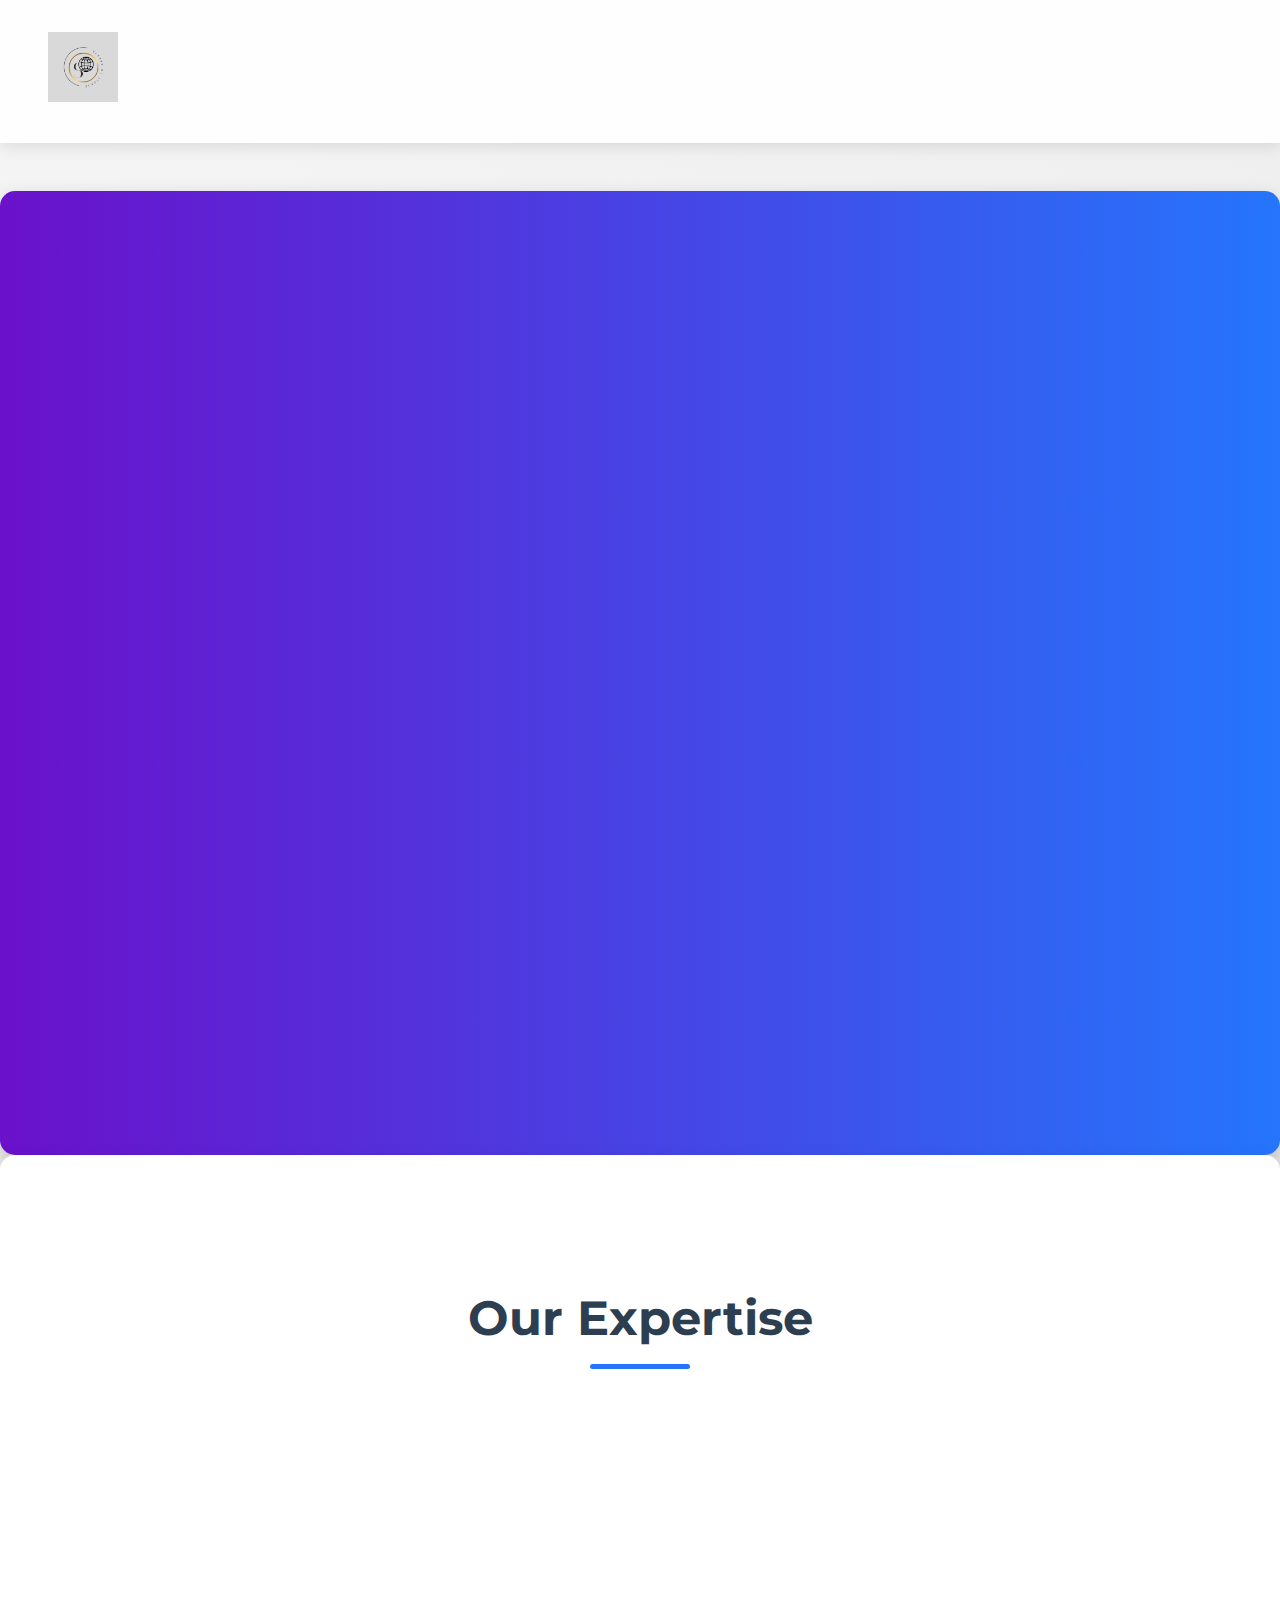
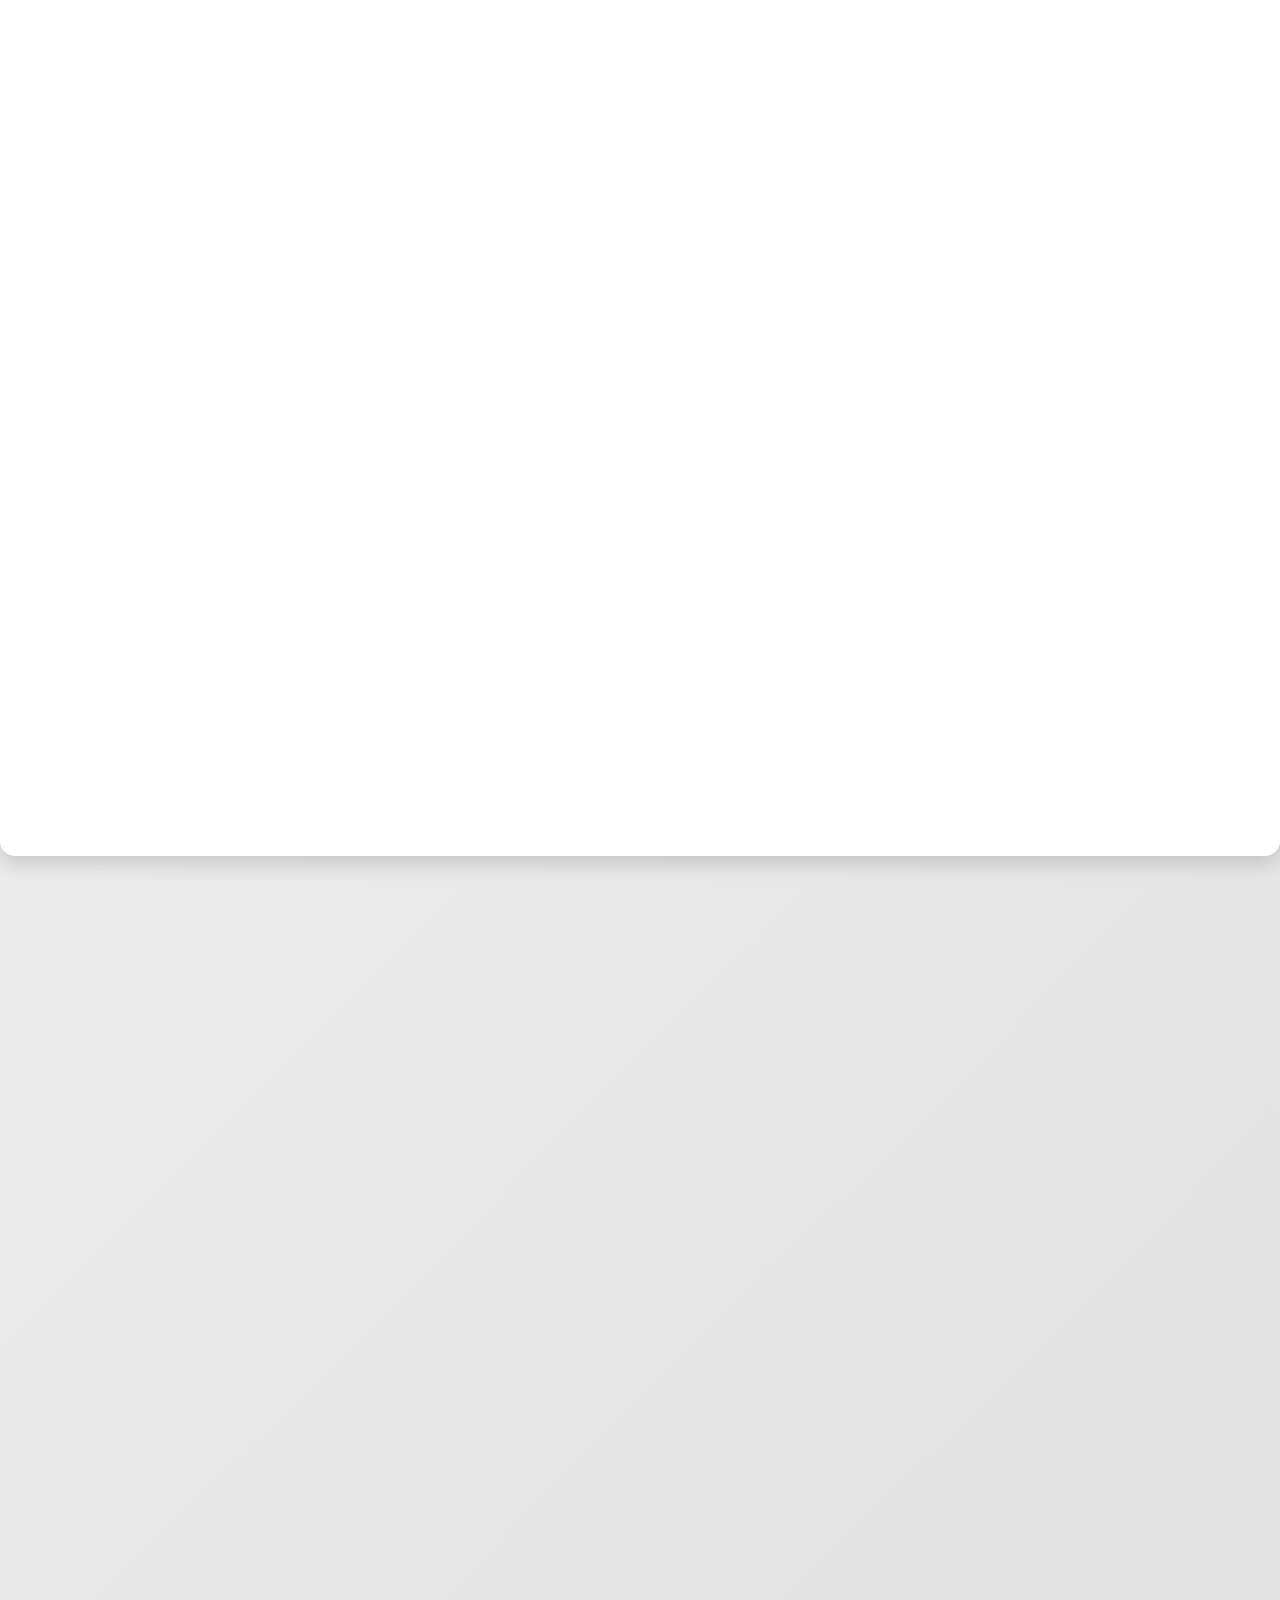
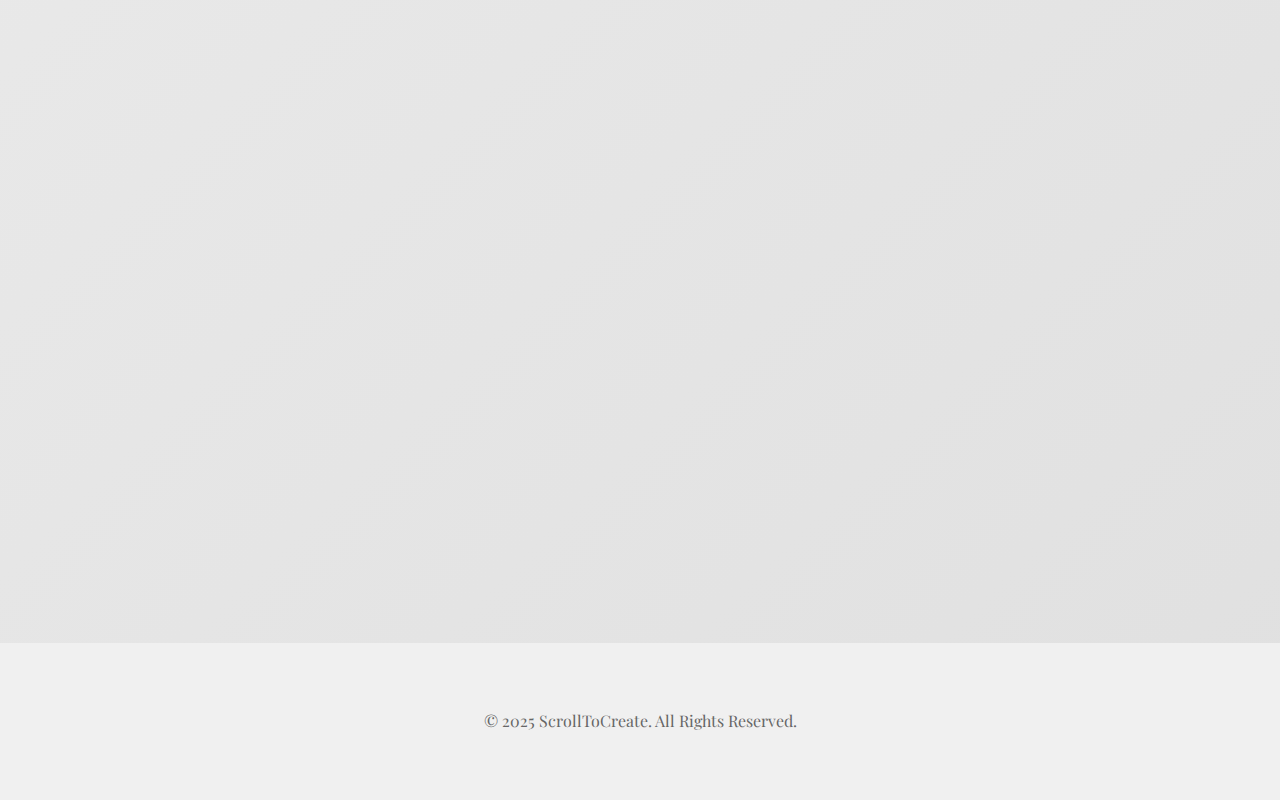
<file: index.html>
<!DOCTYPE html>
<html lang="en">
<head>
    <meta charset="UTF-8">
    <meta name="viewport" content="width=device-width, initial-scale=1.0">
    <title>ScrollToCreate - Design Services</title>
    <link rel="preconnect" href="https://fonts.googleapis.com">
    <link rel="preconnect" href="https://fonts.gstatic.com" crossorigin>
    <link href="https://fonts.googleapis.com/css2?family=Montserrat:wght@400;600;700&family=Playfair+Display:wght@400;500;600;700&display=swap" rel="stylesheet">
    <link rel="stylesheet" href="style.css">
    <link rel="preconnect" href="https://fonts.googleapis.com">
    <link rel="preconnect" href="https://fonts.gstatic.com" crossorigin>
    <link href="https://fonts.googleapis.com/css2?family=Poppins:wght@300;400;500;600;700&display=swap" rel="stylesheet">
    <link rel="stylesheet" href="https://cdnjs.cloudflare.com/ajax/libs/font-awesome/6.0.0/css/all.min.css" integrity="sha512-9usAa10IRO0Hhonpy0iwxjPPr/CHjQ+5jVYBvWZGMFtd69WAswksTQgPpYVY5g9L4mYIOs7ANTj7CB9b9IYjwg==" crossorigin="anonymous" referrerpolicy="no-referrer" />
</head>
<body>
    <header role="banner">
        <div class="logo">
            <img src="Nails.png" alt="ScrollToCreate Logo">
        </div>
    </header>

    <main role="main">
        <section id="hero" class="hero">
            <div class="hero-content">
                <h1 class="animate-fade">Crafting Exceptional Visual Experiences</h1>
                <p class="animate-fade">We deliver bespoke design solutions that resonate with your audience and elevate your brand.</p>
                <p class="price-range animate-fade">Flexible pricing, starting from Rs. 50 - Tailored to your project.</p>
                <div class="button-container animate-fade">
                    <a href="#services" class="button">Discover Our Services</a>
                    <a href="works.html" class="button primary-button">Explore Our Previous Works</a>
                </div>
            </div>
            <div class="hero-image animate-slide">
                <img src="broch.png" alt="Modern design workspace with digital tools">
            </div>
        </section>

        <section id="services" class="services">
            <h2>Our Expertise</h2>
            <div class="service-grid">
                <article class="service-item animate-fade">
                    <i class="fas fa-file-alt" aria-hidden="true"></i>
                    <h3>Brochure & Print Design</h3>
                    <p>High-impact print materials that leave a lasting impression.</p>
                </article>
                <article class="service-item animate-fade">
                    <i class="fas fa-laptop-code" aria-hidden="true"></i>
                    <h3>Web & Digital Design</h3>
                    <p>Responsive, user-centric websites and digital experiences.</p>
                    <ul class="website-types">
                        <li>E-commerce Solutions</li>
                        <li>Portfolio & Showcase Sites</li>
                        <li>Corporate & Business Websites</li>
                        <li>Targeted Landing Pages</li>
                    </ul>
                </article>
                <article class="service-item animate-fade">
                    <i class="fas fa-image" aria-hidden="true"></i>
                    <h3>Poster & Visual Design</h3>
                    <p>Compelling visuals for events, campaigns, and brand storytelling.</p>
                </article>
                <article class="service-item animate-fade">
                    <i class="fas fa-paint-brush" aria-hidden="true"></i>
                    <h3>Brand Identity & Logo</h3>
                    <p>Distinctive brand identities that resonate with your target audience.</p>
                </article>
            </div>
        </section>

        <section id="about" class="about animate-fade">
            <h2>Our Commitment to Excellence</h2>
            <div class="about-content">
                <p>We're a dedicated team of design professionals passionate about creating impactful visual solutions. Our approach is client-centric, focusing on understanding your unique needs and delivering exceptional results.</p>
                <p>
                    <span class="fast-completion">Rapid Turnaround</span>: We prioritize efficiency without sacrificing quality, ensuring your projects are delivered on time.
                </p>
                <p>
                    <span class="first-order-discount">Exclusive First-Order Offer</span>: New clients enjoy special discounts on their initial projects. Contact us to learn more.
                </p>
            </div>
        </section>

        <section id="contact" class="contact animate-fade">
            <h2>Connect With Us</h2>
            <div class="contact-info">
                <p><i class="fas fa-envelope" aria-hidden="true"></i> Email: <a href="mailto:your.email@example.com">scrolltocreate@gmail.com</a></p>
                <p><i class="fab fa-instagram" aria-hidden="true"></i> Instagram: <a href="https://www.instagram.com/ScrollToCreate" target="_blank" rel="noopener noreferrer">@ScrollToCreate</a></p>
            </div>
        </section>
    </main>

    <footer role="contentinfo">
        <p>&copy; 2025 ScrollToCreate. All Rights Reserved.</p>
    </footer>

    <script src="script.js"></script>
</body>
</html>
</file>
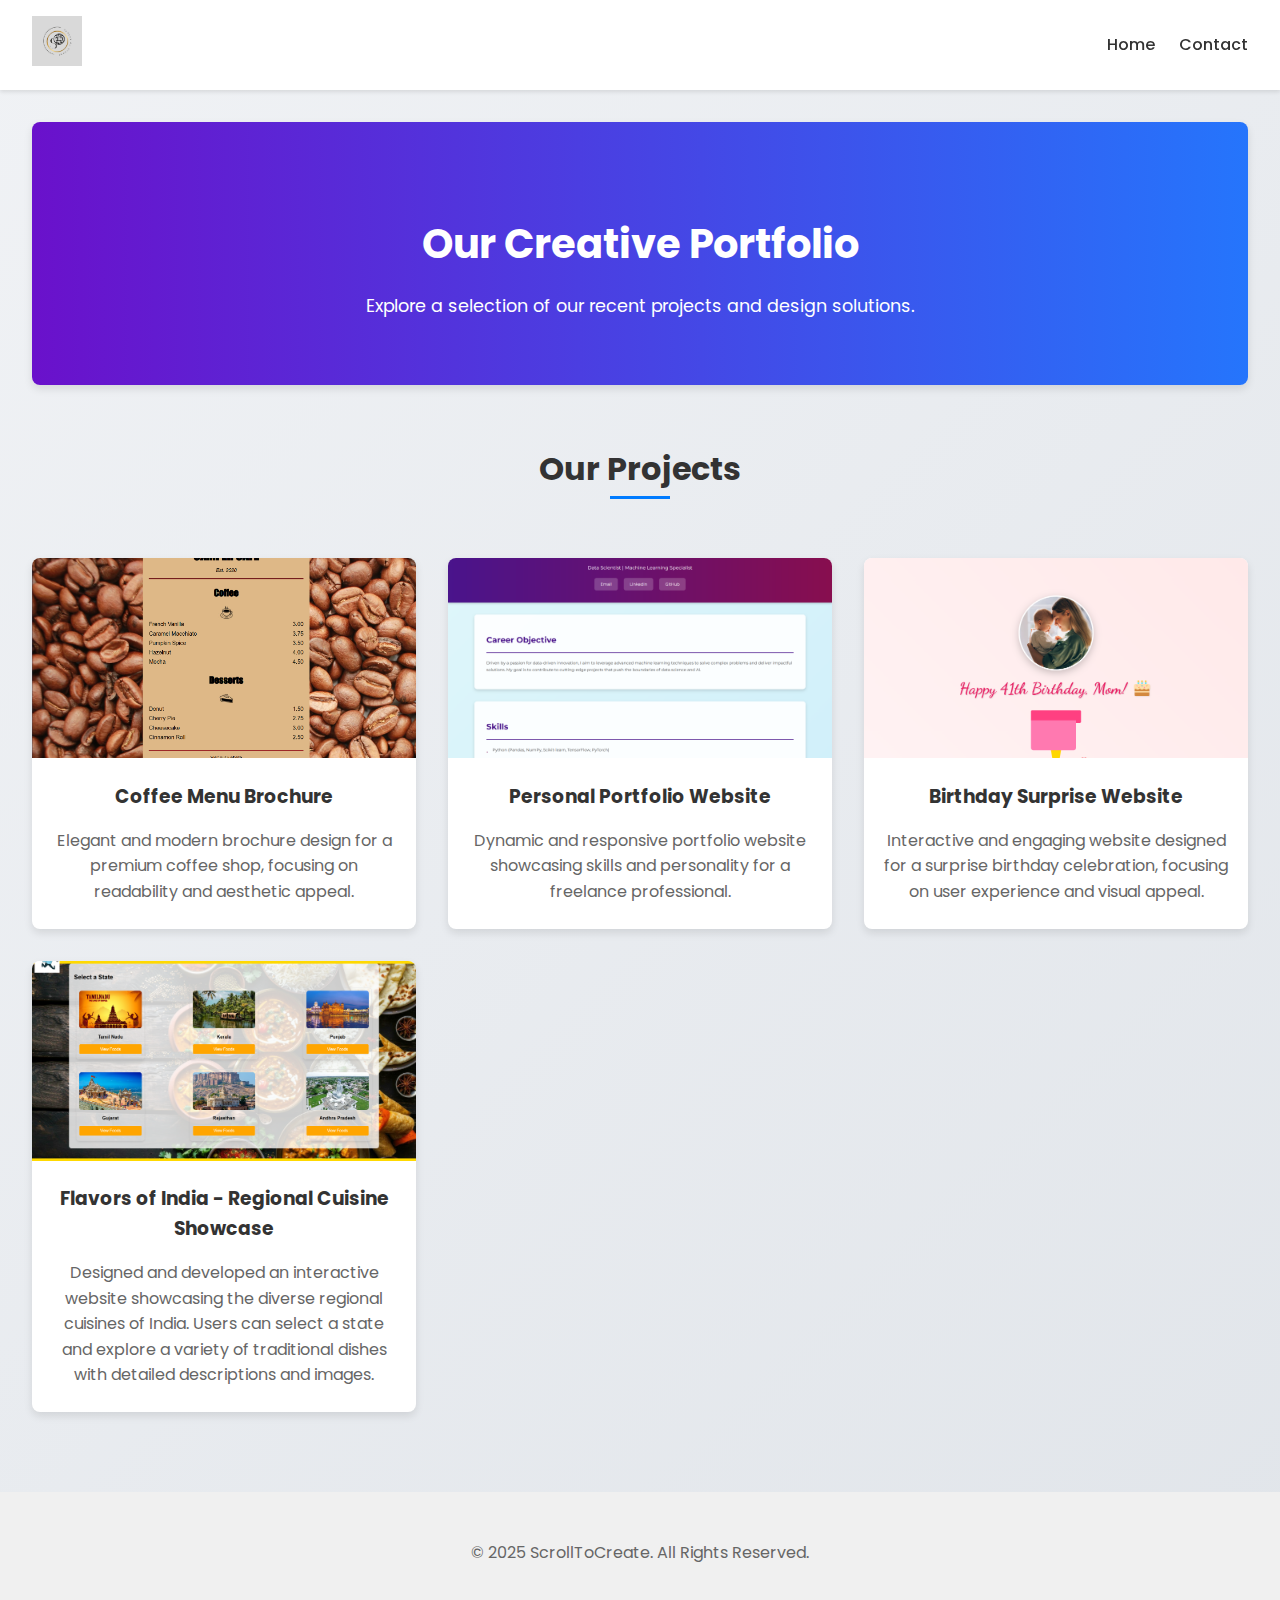
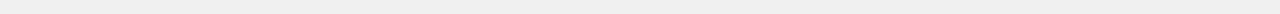
<file: works.html>
<!DOCTYPE html>
<html lang="en">
<head>
    <meta charset="UTF-8">
    <meta name="viewport" content="width=device-width, initial-scale=1.0">
    <title>ScrollToCreate - Our Works</title>
    <link rel="stylesheet" href="works.css">
    <link rel="preconnect" href="https://fonts.googleapis.com">
    <link rel="preconnect" href="https://fonts.gstatic.com" crossorigin>
    <link href="https://fonts.googleapis.com/css2?family=Poppins:wght@300;400;500;600;700&display=swap" rel="stylesheet">
    <link rel="stylesheet" href="https://cdnjs.cloudflare.com/ajax/libs/font-awesome/6.0.0/css/all.min.css" integrity="sha512-9usAa10IRO0Hhonpy0iwxjPPr/CHjQ+5jVYBvWZGMFtd69WAswksTQgPpYVY5g9L4mYIOs7ANTj7CB9b9IYjwg==" crossorigin="anonymous" referrerpolicy="no-referrer" />
</head>
<body>
    <header role="banner">
        <div class="logo">
            <img src="Nails.png" alt="ScrollToCreate Logo">
        </div>
        <nav>
            <ul>
                <li><a href="index.html">Home</a></li>
                <li><a href="index.html#contact">Contact</a></li>
            </ul>
        </nav>
    </header>

    <main role="main">
        <section id="works-hero" class="works-hero">
            <div class="works-hero-content">
                <h1>Our Creative Portfolio</h1>
                <p>Explore a selection of our recent projects and design solutions.</p>
            </div>
        </section>

        <section id="projects" class="projects">
            <h2>Our Projects</h2>
            <div class="project-grid">
                <article class="project-item">
                    <img src="cafe.png" alt="Coffee Menu Brochure Design">
                    <h3>Coffee Menu Brochure</h3>
                    <p>Elegant and modern brochure design for a premium coffee shop, focusing on readability and aesthetic appeal.</p>
                </article>
                <article class="project-item">
                    <img src="port.png" alt="Personal Portfolio Website Design">
                    <h3>Personal Portfolio Website</h3>
                    <p>Dynamic and responsive portfolio website showcasing skills and personality for a freelance professional.</p>
                </article>
                <article class="project-item">
                    <img src="birthday.png" alt="Birthday Surprise Website Design">
                    <h3>Birthday Surprise Website</h3>
                    <p>Interactive and engaging website designed for a surprise birthday celebration, focusing on user experience and visual appeal.</p>
                </article>
                <article class="project-item">
                    <img src="food.png" alt="Flavors of India Website">
                    <h3>Flavors of India - Regional Cuisine Showcase</h3>
                    <p>Designed and developed an interactive website showcasing the diverse regional cuisines of India. Users can select a state and explore a variety of traditional dishes with detailed descriptions and images.</p>
                </article>
            </div>
        </section>
    </main>

    <footer role="contentinfo">
        <p>&copy; 2025 ScrollToCreate. All Rights Reserved.</p>
    </footer>
</body>
</html>
</file>
<file: style.css>
/* style.css */

body {
    font-family: 'Playfair Display', serif; /* Elegant serif font */
    margin: 0;
    padding: 0;
    line-height: 1.8;
    background: linear-gradient(135deg, #f5f5f5, #e0e0e0); /* Subtle gradient */
    color: #333;
    overflow-x: hidden;
}

header {
    background: rgba(255, 255, 255, 0.9); /* Translucent white */
    box-shadow: 0 4px 15px rgba(0, 0, 0, 0.1);
    padding: 2rem 3rem;
    display: flex;
    justify-content: space-between;
    align-items: center;
    position: sticky;
    top: 0;
    z-index: 100;
}

header .logo img {
    height: 70px; /* Larger logo */
}

main {
    padding: 3rem 0;
}

/* Hero Section */
.hero {
    display: grid;
    grid-template-columns: 1fr 1fr;
    align-items: center;
    padding: 5rem 4rem;
    gap: 3rem;
    background: linear-gradient(to right, #6a11cb, #2575fc); /* Vibrant gradient */
    color: white;
    border-radius: 15px;
    box-shadow: 0 8px 20px rgba(0, 0, 0, 0.2);
}

.hero-content {
    text-align: left;
}

.hero h1 {
    font-family: 'Montserrat', sans-serif; /* Modern sans-serif for heading */
    font-size: 3.5rem;
    font-weight: 700;
    margin-bottom: 1.5rem;
    letter-spacing: 1px;
    text-shadow: 2px 2px 4px rgba(0, 0, 0, 0.3);
}

.hero p {
    font-size: 1.3rem;
    line-height: 1.9;
    margin-bottom: 2.5rem;
    max-width: 550px;
    text-shadow: 1px 1px 2px rgba(0, 0, 0, 0.2);
}

.price-range {
    font-size: 1.2rem;
    margin-bottom: 2rem;
    font-style: italic;
    color: #e0f7fa;
}

.button-container {
    display: flex;
    gap: 1.5rem;
}

.button {
    padding: 1.2rem 3rem;
    font-size: 1.1rem;
    text-decoration: none;
    border-radius: 10px;
    transition: all 0.4s ease;
    color: #fff;
    background: rgba(255, 255, 255, 0.2);
    border: none;
    box-shadow: 0 4px 8px rgba(0, 0, 0, 0.2);
}

.button.primary-button {
    background: #fff;
    color: #2575fc;
    font-weight: 600;
}

.button:hover {
    transform: translateY(-5px);
    box-shadow: 0 6px 12px rgba(0, 0, 0, 0.3);
}

.hero-image img {
    width: 100%;
    max-width: 600px;
    border-radius: 12px;
    box-shadow: 0 12px 25px rgba(0, 0, 0, 0.3);
}

/* Services Section */
.services {
    text-align: center;
    padding: 5rem 4rem;
    background: #fff;
    box-shadow: 0 8px 20px rgba(0, 0, 0, 0.15);
    margin-bottom: 4rem;
    border-radius: 15px;
}

.services h2 {
    font-family: 'Montserrat', sans-serif;
    font-size: 3rem;
    margin-bottom: 2.5rem;
    color: #2c3e50;
    position: relative;
    display: inline-block;
}

.services h2::after {
    content: '';
    position: absolute;
    bottom: -8px;
    left: 50%;
    transform: translateX(-50%);
    width: 100px;
    height: 5px;
    background-color: #2575fc;
    border-radius: 3px;
}

.service-grid {
    display: grid;
    grid-template-columns: repeat(auto-fit, minmax(300px, 1fr));
    gap: 3rem;
    margin-top: 3rem;
}

.service-item {
    background: #f9f9f9;
    border-radius: 12px;
    padding: 3rem;
    text-align: center;
    box-shadow: 0 6px 15px rgba(0, 0, 0, 0.1);
    transition: transform 0.4s ease;
}

.service-item:hover {
    transform: translateY(-8px);
    box-shadow: 0 8px 20px rgba(0, 0, 0, 0.2);
}

.service-item i {
    font-size: 3rem;
    color: #2575fc;
    margin-bottom: 1.5rem;
}

.service-item h3 {
    font-family: 'Montserrat', sans-serif;
    font-size: 1.8rem;
    color: #333;
    margin-bottom: 0.8rem;
}

.service-item p {
    color: #666;
    font-size: 1.1rem;
}

.website-types {
    list-style: none;
    padding: 0;
    margin-top: 1.5rem;
}

.website-types li {
    font-size: 1rem;
    color: #777;
    margin-bottom: 0.5rem;
}

/* About Section */
.about {
    padding: 5rem 4rem;
    text-align: center;
    background: #e9ecef;
    border-radius: 15px;
    box-shadow: 0 8px 20px rgba(0, 0, 0, 0.15);
    margin-bottom: 4rem;
}

.about h2 {
    font-family: 'Montserrat', sans-serif;
    font-size: 3rem;
    margin-bottom: 2.5rem;
    color: #2c3e50;
    position: relative;
    display: inline-block;
}

.about h2::after {
    content: '';
    position: absolute;
    bottom: -8px;
    left: 50%;
    transform: translateX(-50%);
    width: 100px;
    height: 5px;
    background-color: #2575fc;
    border-radius: 3px;
}

.about-content {
    max-width: 800px;
    margin: 0 auto;
}

.about-content p {
    font-size: 1.2rem;
    color: #555;
    margin-bottom: 1.5rem;
    line-height: 2;
}

.fast-completion {
    font-weight: 600;
    color: #27ae60;
}

.first-order-discount {
    font-weight: 600;
color: #e67e22;
}

/* Contact Section */
.contact {
    padding: 5rem 4rem;
    text-align: center;
    background: #fff;
    border-radius: 15px;
    box-shadow: 0 8px 20px rgba(0, 0, 0, 0.15);
    margin-bottom: 4rem;
}

.contact h2 {
    font-family: 'Montserrat', sans-serif;
    font-size: 3rem;
    margin-bottom: 2.5rem;
    color: #2c3e50;
    position: relative;
    display: inline-block;
}

.contact h2::after {
    content: '';
    position: absolute;
    bottom: -8px;
    left: 50%;
    transform: translateX(-50%);
    width: 100px;
    height: 5px;
    background-color: #2575fc;
    border-radius: 3px;
}

.contact-info {
    font-size: 1.2rem;
    color: #555;
    line-height: 2;
}

.contact-info a {
    color: #2575fc;
    text-decoration: none;
    transition: color 0.4s ease;
}

.contact-info a:hover {
    color: #0056b3;
    text-decoration: underline;
}

/* Footer */
footer {
    text-align: center;
    padding: 3rem 0;
    background: #f0f0f0;
    color: #666;
}

/* Animations */
.animate-fade {
    opacity: 0;
    animation: fade-in 1.2s forwards;
}

.animate-slide {
    opacity: 0;
    transform: translateY(30px);
    animation: slide-up 1.2s forwards;
}

@keyframes fade-in {
    from {
        opacity: 0;
    }
    to {
        opacity: 1;
    }
}

@keyframes slide-up {
    from {
        opacity: 0;
        transform: translateY(30px);
    }
    to {
        opacity: 1;
        transform: translateY(0);
    }
}

/* Responsive Design */
@media (max-width: 768px) {
    header {
        flex-direction: column;
        align-items: center;
        padding: 1.5rem 2rem;
    }

    header .logo {
        margin-bottom: 1rem;
    }

    .hero {
        grid-template-columns: 1fr;
        padding: 3rem 2rem;
        text-align: center;
    }

    .hero-image {
        order: -1;
    }

    .hero h1 {
        font-size: 2.8rem;
    }

    .hero p {
        font-size: 1.2rem;
    }

    .button-container {
        flex-direction: column;
        align-items: center;
    }

    .button {
        width: 100%;
    }

    .services, .about, .contact {
        padding: 3rem 2rem;
    }

    .services h2, .about h2, .contact h2 {
        font-size: 2.5rem;
    }

    .service-grid {
        grid-template-columns: 1fr;
    }
}

@media (max-width: 480px) {
    .hero h1 {
        font-size: 2.5rem;
    }

    .services h2, .about h2, .contact h2 {
        font-size: 2.2rem;
    }
}
</file>
<file: works.css>
/* works.css */

body {
    font-family: 'Poppins', sans-serif;
    margin: 0;
    padding: 0;
    line-height: 1.6;
    background: linear-gradient(135deg, #f0f2f5, #e1e5ea); /* Light gradient background */
    color: #333;
}

header {
    background: #fff;
    box-shadow: 0 2px 4px rgba(0, 0, 0, 0.1);
    padding: 1rem 2rem;
    display: flex;
    justify-content: space-between;
    align-items: center;
    position: sticky; /* Stick to the top on scroll */
    top: 0;
    z-index: 100;
}

header .logo img {
    height: 50px; /* Adjust logo size */
}

nav ul {
    list-style: none;
    display: flex;
    margin: 0;
    padding: 0;
}

nav ul li {
    margin-left: 1.5rem;
}

nav a {
    text-decoration: none;
    color: #333;
    font-weight: 500;
    transition: color 0.3s ease;
}

nav a:hover {
    color: #007bff; /* Highlight on hover */
}

main {
    padding: 2rem;
}

.works-hero {
    text-align: center;
    padding: 4rem 2rem;
    background: linear-gradient(to right, #6a11cb, #2575fc); /* Hero gradient */
    color: white;
    margin-bottom: 2rem;
    border-radius: 8px;
    box-shadow: 0 4px 8px rgba(0, 0, 0, 0.1);
}

.works-hero h1 {
    font-size: 2.5rem;
    margin-bottom: 1rem;
}

.works-hero p {
    font-size: 1.1rem;
    max-width: 600px;
    margin: 0 auto;
}

.projects {
    text-align: center;
    margin-bottom: 3rem;
}

.projects h2 {
    font-size: 2rem;
    margin-bottom: 2rem;
    color: #333;
    position: relative;
    display: inline-block;
}

.projects h2::after {
    content: '';
    position: absolute;
    bottom: -5px;
    left: 50%;
    transform: translateX(-50%);
    width: 60px;
    height: 3px;
    background-color: #007bff;
}

.project-grid {
    display: grid;
    grid-template-columns: repeat(auto-fit, minmax(300px, 1fr));
    gap: 2rem;
    margin-top: 2rem;
}

.project-item {
    background: white;
    border-radius: 8px;
    overflow: hidden;
    box-shadow: 0 4px 8px rgba(0, 0, 0, 0.1);
    transition: transform 0.3s ease;
}

.project-item:hover {
    transform: translateY(-5px);
}

.project-item img {
    width: 100%;
    height: 200px; /* Fixed height for image consistency */
    object-fit: cover;
}

.project-item h3 {
    margin: 1rem;
    color: #333;
}

.project-item p {
    margin: 0 1rem 1.5rem;
    color: #666;
}

footer {
    text-align: center;
    padding: 2rem 0;
    background: #f0f0f0;
    color: #666;
}

/* Responsive Design */
@media (max-width: 768px) {
    header {
        flex-direction: column;
        align-items: flex-start;
    }

    nav ul {
        flex-direction: column;
        width: 100%;
        margin-top: 1rem;
    }

    nav ul li {
        margin-left: 0;
        margin-bottom: 0.5rem;
        text-align: center;
    }

    .works-hero h1 {
        font-size: 2rem;
    }

    .works-hero p {
        font-size: 1rem;
    }
}
</file>
